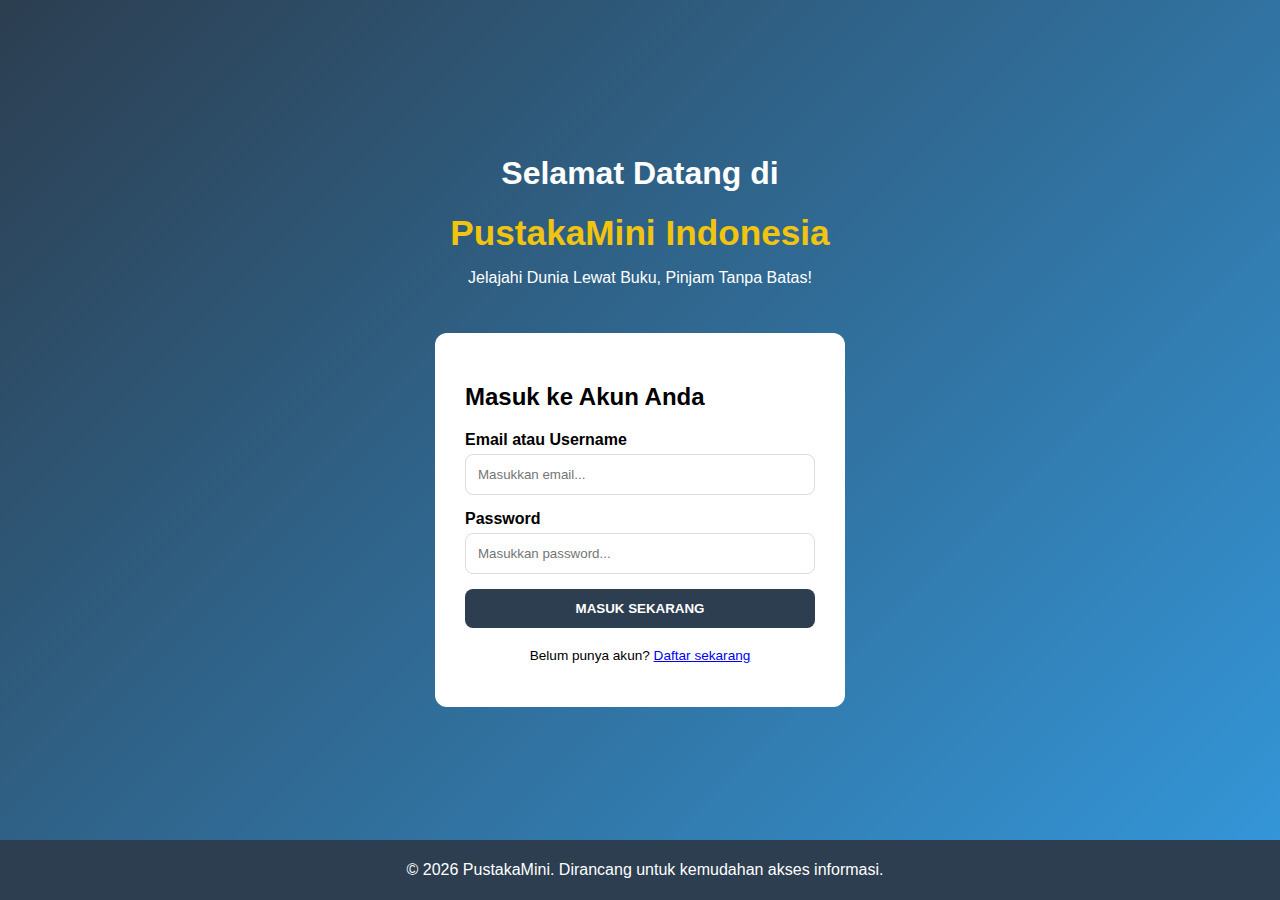
<file: Documents/tugas kuliah/semester 4/interaksi manusia dan komputer/perpustakaan mini/index.html>
<!doctype html>
<html lang="id">
  <head>
    <meta charset="UTF-8" />
    <meta name="viewport" content="width=device-width, initial-scale=1.0" />
    <title>PustakaMini | Jendela Dunia</title>

    <link rel="stylesheet" href="index.css" />

    <link
      href="https://cdn.jsdelivr.net/npm/bootstrap@5.3.3/dist/css/bootstrap.min.css"
      rel="stylesheet"
      integrity="sha384-QWTKZyjpPEjISv5WaRU9OFeRpok6YctnYmDr5pNlyT2bRjXh0JMhjY6hW+ALEwIH"
      crossorigin="anonymous"
    />
  </head>
  <body>
    <nav
      class="navbar navbar-expand-lg navbar-dark shadow-sm py-2"
      style="background-color: #2c3e50"
    >
      <div class="container">
        <a class="navbar-brand fw-bold fs-3" href="index.html">PustakaMini</a>
        <button
          class="navbar-toggler"
          type="button"
          data-bs-toggle="collapse"
          data-bs-target="#navbarNav"
        >
          <span class="navbar-toggler-icon"></span>
        </button>
        <div class="collapse navbar-collapse" id="navbarNav">
          <ul class="navbar-nav ms-auto align-items-center">
            <li
              class="nav-item me-3"
              id="userProfile"
              style="display: none !important"
            >
              <div class="user-badge">
                <img
                  src="https://cdn-icons-png.flaticon.com/512/3177/3177440.png"
                  alt="user-icon"
                />
                <span id="userNameDisplay"></span>
              </div>
            </li>

            <li class="nav-item">
              <a class="nav-link px-3 active" href="index.html">Beranda</a>
            </li>
            <li class="nav-item">
              <a class="nav-link px-3" href="koleksi.html">Koleksi</a>
            </li>
            <li class="nav-item">
              <a class="nav-link px-3" href="tata.html">Tata Tertib</a>
            </li>
            <li class="nav-item">
              <a class="nav-link px-3" href="kontak.html">Kontak</a>
            </li>

            <li class="nav-item" id="logoutItem" style="display: none">
              <button class="btn-logout-custom" onclick="logout()">
                Keluar
              </button>
            </li>
          </ul>
        </div>
      </div>
    </nav>

    <header class="hero">
      <div class="container text-center">
        <h1>Temukan Duniamu di Sini</h1>
        <p>Akses ribuan ilmu dalam genggaman tangan.</p>
      </div>
    </header>

    <section class="container my-5" id="koleksi">
      <h2 class="section-title text-center mb-4">Koleksi Unggulan</h2>
      <div class="grid-koleksi">
        <div class="card">
          <img
            src="https://images.unsplash.com/photo-1544716278-ca5e3f4abd8c?auto=format&fit=crop&w=400&q=80"
            alt="Buku"
          />
          <div class="card-info">
            <h3>Filosofi Teras</h3>
            <p>Henry Manampiring</p>
            <span class="status">Tersedia</span>
          </div>
        </div>
        <div class="card">
          <img
            src="https://images.unsplash.com/photo-1589998059171-988d887df646?auto=format&fit=crop&w=400&q=80"
            alt="Buku"
          />
          <div class="card-info">
            <h3>Seni Berpikir Kritik</h3>
            <p>Brian Tracy</p>
            <span class="status-badge borrowed">Sedang Dipinjam</span>
          </div>
        </div>
        <div class="card">
          <img
            src="https://images.unsplash.com/photo-1512820790803-83ca734da794?auto=format&fit=crop&w=400&q=80"
            alt="Buku"
          />
          <div class="card-info">
            <h3>Dunia Sophie</h3>
            <p>Jostein Gaarder</p>
            <span class="status">Tersedia</span>
          </div>
        </div>
        <div class="card">
          <img
            src="https://i.pinimg.com/736x/b9/70/f9/b970f956854a01648c0aca3cae176c84.jpg"
            alt="Buku"
          />
          <div class="card-info">
            <h3>Bumi</h3>
            <p>Tere Lie</p>
            <span class="status">Tersedia</span>
          </div>
        </div>
      </div>
    </section>

    <footer class="text-center background-color: #2c3e50">
      <p>&copy; 2025 PustakaMini. Dirancang untuk kemudahan akses informasi.</p>
    </footer>
   
    
    <script src="index.js"></script>
</body>

    <script src="https://cdn.jsdelivr.net/npm/bootstrap@5.3.3/dist/js/bootstrap.bundle.min.js"></script>
  </body>
</html>
</file>
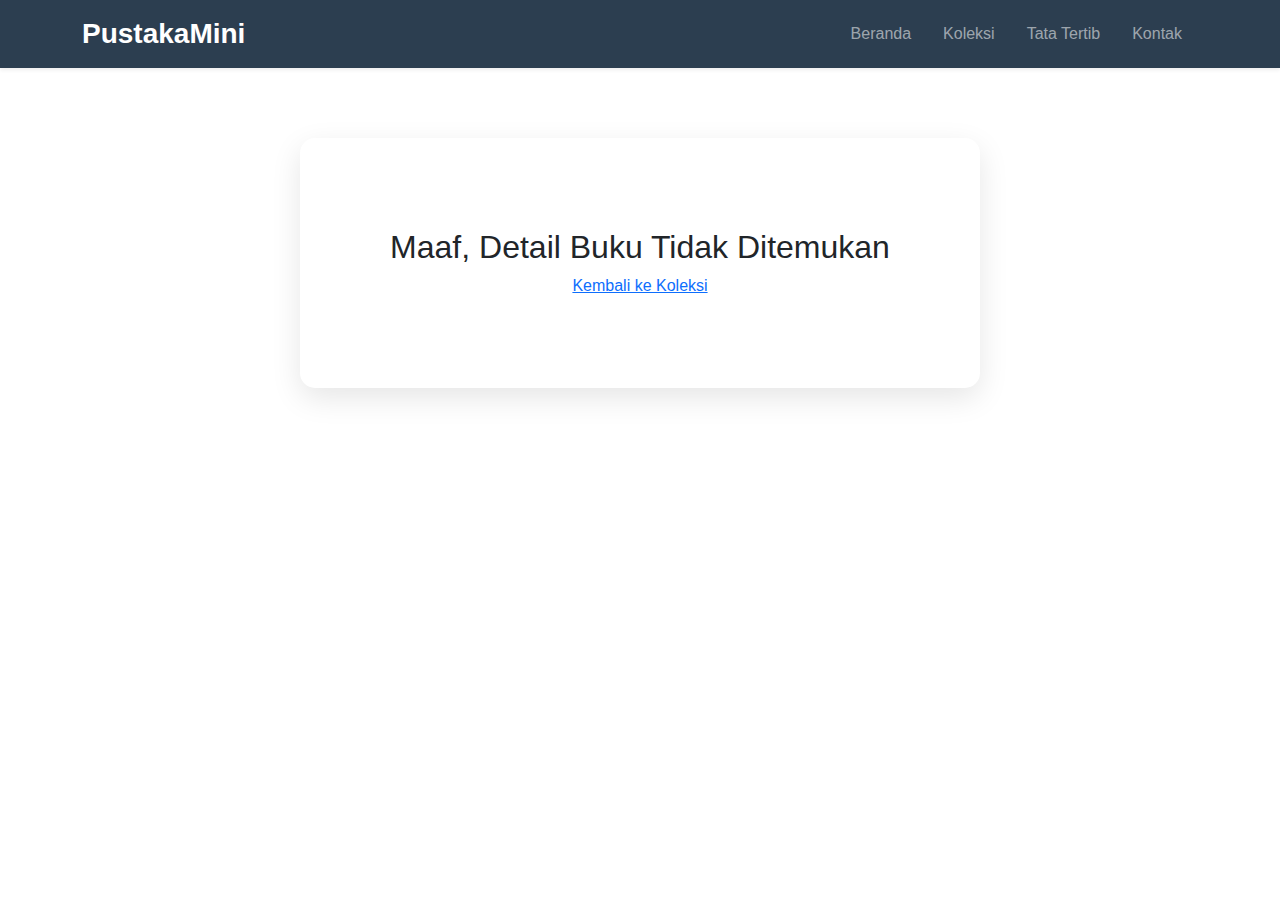
<file: detail.html>
<!DOCTYPE html>
<html lang="id">
  <head>
    <meta charset="UTF-8" />
    <meta name="viewport" content="width=device-width, initial-scale=1.0" />
    <title>Detail Buku - PustakaMini</title>
    <link rel="stylesheet" href="detail.css" />
    <link
      href="https://cdn.jsdelivr.net/npm/bootstrap@5.3.3/dist/css/bootstrap.min.css"
      rel="stylesheet"
      integrity="sha384-QWTKZyjpPEjISv5WaRU9OFeRpok6YctnYmDr5pNlyT2bRjXh0JMhjY6hW+ALEwIH"
      crossorigin="anonymous"
    />
  </head>
  <body>
   <nav class="navbar navbar-expand-lg navbar-dark shadow-sm py-2" style="background-color: #2c3e50">
      <div class="container">
        <a class="navbar-brand fw-bold fs-3" href="index.html">PustakaMini</a>
        <button class="navbar-toggler" type="button" data-bs-toggle="collapse" data-bs-target="#navbarNav">
          <span class="navbar-toggler-icon"></span>
        </button>
        <div class="collapse navbar-collapse" id="navbarNav">
          <ul class="navbar-nav ms-auto">
            <li class="nav-item"><a class="nav-link px-3" href="index.html">Beranda</a></li>
            <li class="nav-item"><a class="nav-link px-3" href="koleksi.html">Koleksi</a></li>
            <li class="nav-item"><a class="nav-link px-3" href="tata.html">Tata Tertib</a></li>
            <li class="nav-item"><a class="nav-link px-3" href="kontak.html">Kontak</a></li>
          </ul>
        </div>
      </div>
    </nav>
    <div class="container-detail">
      <div class="back-link"></div>

      <div class="book-detail-wrapper">
        <div class="book-image">
          <img
            id="gambar-buku"
            src="https://images.unsplash.com/photo-1544947950-fa07a98d237f?auto=format&fit=crop&w=400&q=80"
            alt="Cover Buku"
          />
        </div>

        <div class="book-info">
          <span id="kategori-buku" class="category-badge">Kategori</span>
          <h1 id="judul-buku">Atomic Habbits</h1>
          <p class="author-detail">
            Penulis: <span id="penulis-buku">Andre susanto</span>
          </p>
          <hr />
          <h3>Sinopsis</h3>
          <p id="sinopsis-buku">
            buku ini mejelaskan bagaimana cara membudayakan habbits yang baik
            yang bernuansa positif dan tidak berfikiran negatif
          </p>
        </div>
      </div>
    </div>
<script src="https://cdn.jsdelivr.net/npm/bootstrap@5.3.3/dist/js/bootstrap.bundle.min.js"></script>
    <script src="detail.js"></script>
  </body>
</html>
</file>
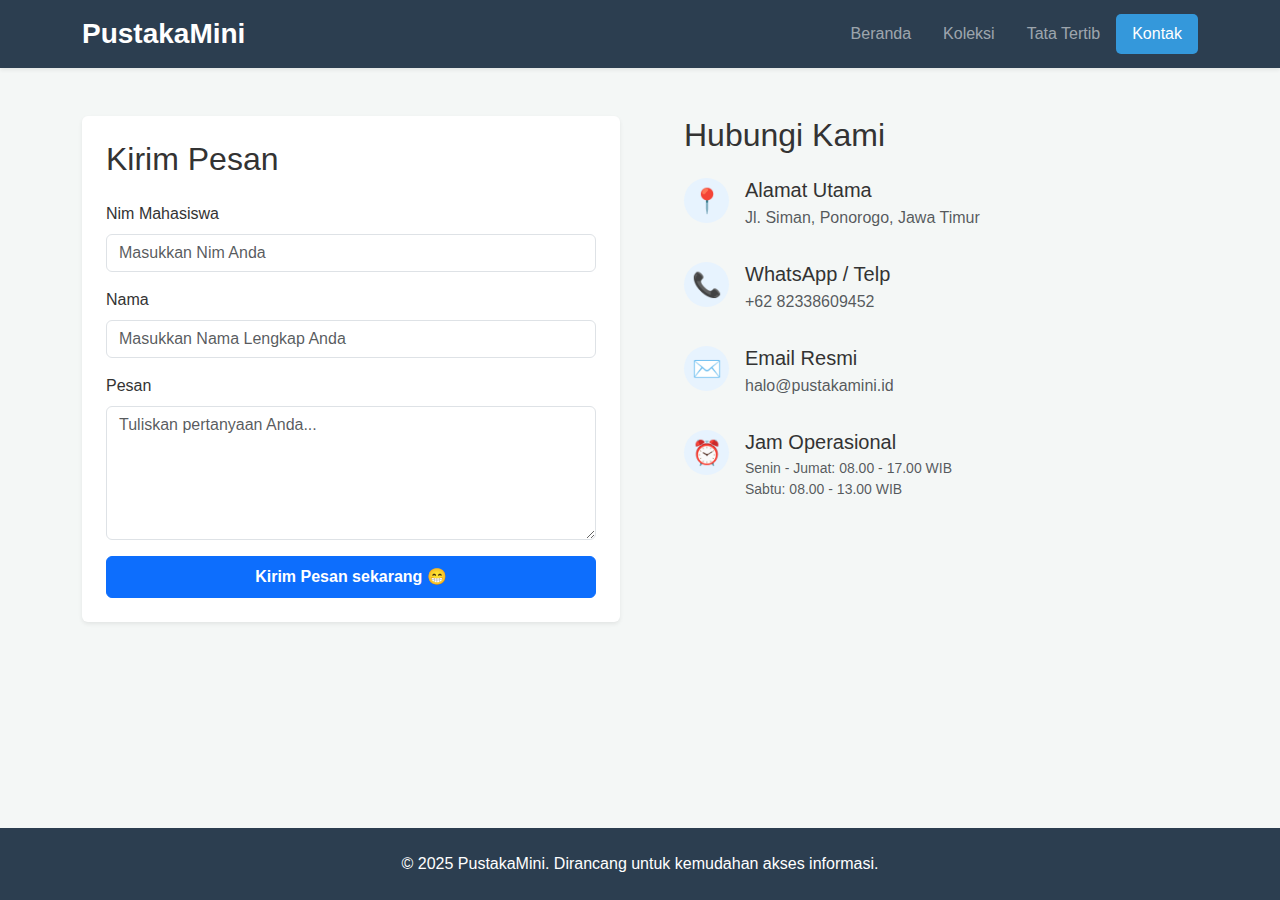
<file: kontak.html>
<!DOCTYPE html>
<html lang="id">
  <head>
    <meta charset="UTF-8" />
    <meta name="viewport" content="width=device-width, initial-scale=1.0" />
    <title>Kontak | PustakaMini</title>
    <script src="kontak.js"></script>

    <link
      href="https://cdn.jsdelivr.net/npm/bootstrap@5.3.3/dist/css/bootstrap.min.css"
      rel="stylesheet"
      integrity="sha384-QWTKZyjpPEjISv5WaRU9OFeRpok6YctnYmDr5pNlyT2bRjXh0JMhjY6hW+ALEwIH"
      crossorigin="anonymous"
    />
    <link rel="stylesheet" href="kontak.css" />
  </head>
  <body>
    <nav
      class="navbar navbar-expand-lg navbar-dark shadow-sm py-2"
      style="background-color: #2c3e50"
    >
      <div class="container">
        <a class="navbar-brand fw-bold fs-3" href="index.html">PustakaMini</a>
        <button
          class="navbar-toggler"
          type="button"
          data-bs-toggle="collapse"
          data-bs-target="#navbarNav"
        >
          <span class="navbar-toggler-icon"></span>
        </button>
        <div class="collapse navbar-collapse" id="navbarNav">
          <ul class="navbar-nav ms-auto">
            <li class="nav-item">
              <a class="nav-link px-3" href="index.html">Beranda</a>
            </li>
            <li class="nav-item">
              <a class="nav-link px-3" href="koleksi.html">Koleksi</a>
            </li>
            <li class="nav-item">
              <a class="nav-link px-3" href="tata.html">Tata Tertib</a>
            </li>
            <li class="nav-item">
              <a class="nav-link px-3 active" href="kontak.html">Kontak</a>
            </li>
          </ul>
        </div>
      </div>
    </nav>

    <div class="main-content py-5">
      <div class="container">
        <div class="grid-kontak-custom">
          <section class="contact-form shadow-sm p-4 bg-white rounded">
            <h2 class="mb-4">Kirim Pesan</h2>
            <form id="contactForm">
              <div class="mb-3">
                <label class="form-label">Nim Mahasiswa</label>
                <input
                  type="number"
                  id="wa_nim"
                  class="form-control"
                  placeholder="Masukkan Nim Anda"
                  required
                />
              </div>
              <div class="mb-3">
                <label class="form-label">Nama</label>
                <input
                  type="text"
                  id="wa_nama"
                  class="form-control"
                  placeholder="Masukkan Nama Lengkap Anda"
                  required
                />
              </div>
              <div class="mb-3">
                <label class="form-label">Pesan</label>
                <textarea
                  id="wa_message"
                  class="form-control"
                  rows="5"
                  placeholder="Tuliskan pertanyaan Anda..."
                  required
                ></textarea>
              </div>
              <button
                type="button"
                onclick="sendToWhatsApp()"
                class="btn btn-primary w-100 py-2 fw-bold"
              >
                Kirim Pesan sekarang 😁
              </button>
            </form>
          </section>

          <section class="contact-info ps-lg-4">
            <h2 class="mb-4">Hubungi Kami</h2>
            <div class="info-item d-flex mb-3">
              <div class="icon me-3 fs-4">📍</div>
              <div class="info-text">
                <h4 class="fs-5 mb-1">Alamat Utama</h4>
                <p class="text-muted">Jl. Siman, Ponorogo, Jawa Timur</p>
              </div>
            </div>
            <div class="info-item d-flex mb-3">
              <div class="icon me-3 fs-4">📞</div>
              <div class="info-text">
                <h4 class="fs-5 mb-1">WhatsApp / Telp</h4>
                <p class="text-muted">+62 82338609452</p>
              </div>
            </div>
            <div class="info-item d-flex mb-3">
              <div class="icon me-3 fs-4">✉️</div>
              <div class="info-text">
                <h4 class="fs-5 mb-1">Email Resmi</h4>
                <p class="text-muted">halo@pustakamini.id</p>
              </div>
            </div>
            <div class="info-item d-flex mb-3">
              <div class="icon me-3 fs-4">⏰</div>
              <div class="info-text">
                <h4 class="fs-5 mb-1">Jam Operasional</h4>
                <p class="text-muted small">
                  Senin - Jumat: 08.00 - 17.00 WIB<br />Sabtu: 08.00 - 13.00 WIB
                </p>
              </div>
            </div>
          </section>
        </div>
      </div>
    </div>

    <footer
      class="text-center py-4 text-white"
      style="background-color: #2c3e50"
    >
      <p class="mb-0">
        &copy; 2025 PustakaMini. Dirancang untuk kemudahan akses informasi.
      </p>
    </footer>

    <script src="https://cdn.jsdelivr.net/npm/bootstrap@5.3.3/dist/js/bootstrap.bundle.min.js"></script>
  </body>
</html>
</file>
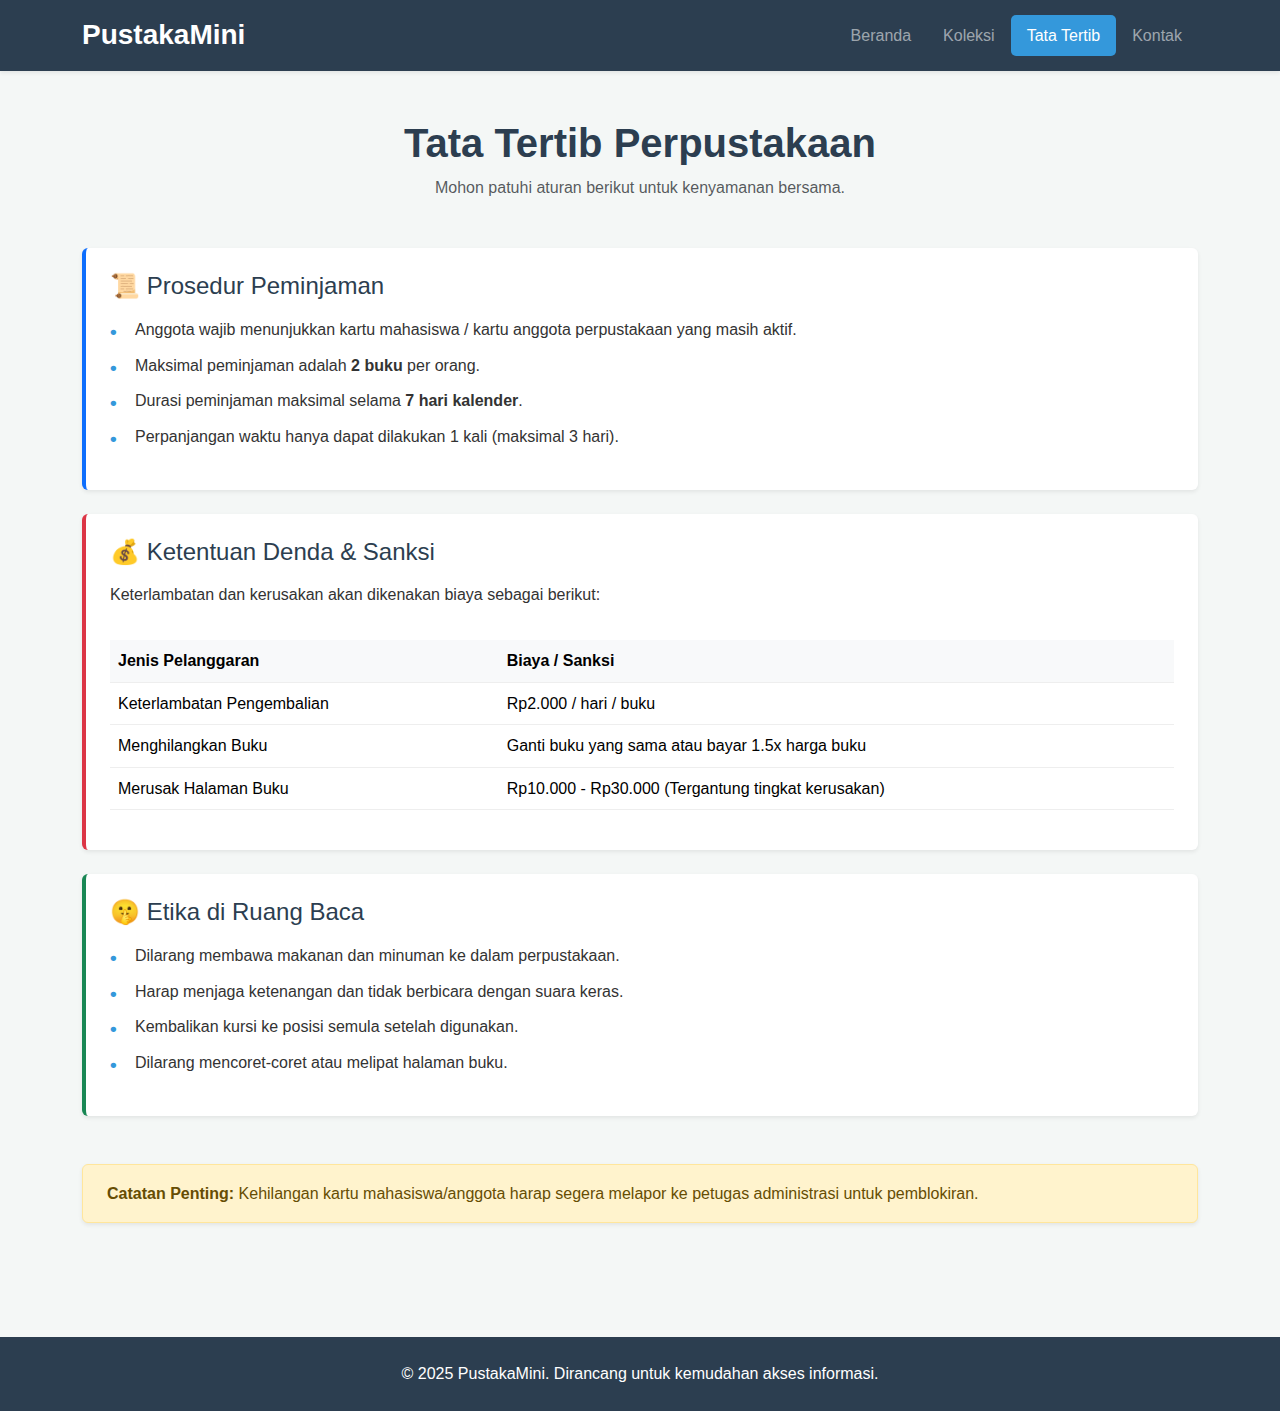
<file: tata.html>
<!DOCTYPE html>
<html lang="id">
<head>
    <meta charset="UTF-8" />
    <meta name="viewport" content="width=device-width, initial-scale=1.0" />
    <title>Tata Tertib | PustakaMini</title>
    
    <link href="https://cdn.jsdelivr.net/npm/bootstrap@5.3.3/dist/css/bootstrap.min.css" rel="stylesheet" integrity="sha384-QWTKZyjpPEjISv5WaRU9OFeRpok6YctnYmDr5pNlyT2bRjXh0JMhjY6hW+ALEwIH" crossorigin="anonymous" />
    
    <link rel="stylesheet" href="tata.css" />
</head>
<body>
    <nav class="navbar navbar-expand-lg navbar-dark shadow-sm py-2" style="background-color: #2c3e50">
        <div class="container">
            <a class="navbar-brand fw-bold fs-3" href="index.html">PustakaMini</a>

            <button class="navbar-toggler" type="button" data-bs-toggle="collapse" data-bs-target="#navbarNav">
                <span class="navbar-toggler-icon"></span>
            </button>

            <div class="collapse navbar-collapse" id="navbarNav">
                <ul class="navbar-nav ms-auto">
                    <li class="nav-item"><a class="nav-link px-3" href="index.html">Beranda</a></li>
                    <li class="nav-item"><a class="nav-link px-3" href="koleksi.html">Koleksi</a></li>
                    <li class="nav-item"><a class="nav-link px-3 active" href="tata.html">Tata Tertib</a></li>
                    <li class="nav-item"><a class="nav-link px-3" href="kontak.html">Kontak</a></li>
                </ul>
            </div>
        </div>
    </nav>

    <div class="container py-5">
        <header class="page-header text-center mb-5">
            <h1 class="fw-bold">Tata Tertib Perpustakaan</h1>
            <p class="text-muted">Mohon patuhi aturan berikut untuk kenyamanan bersama.</p>
        </header>

        <section class="rule-card shadow-sm p-4 mb-4 bg-white rounded border-start border-primary border-4">
            <h2 class="h4 mb-3">📜 Prosedur Peminjaman</h2>
            <ul class="rule-list">
                <li>Anggota wajib menunjukkan kartu mahasiswa / kartu anggota perpustakaan yang masih aktif.</li>
                <li>Maksimal peminjaman adalah <strong>2 buku</strong> per orang.</li>
                <li>Durasi peminjaman maksimal selama <strong>7 hari kalender</strong>.</li>
                <li>Perpanjangan waktu hanya dapat dilakukan 1 kali (maksimal 3 hari).</li>
            </ul>
        </section>

        <section class="rule-card shadow-sm p-4 mb-4 bg-white rounded border-start border-danger border-4">
            <h2 class="h4 mb-3">💰 Ketentuan Denda & Sanksi</h2>
            <p>Keterlambatan dan kerusakan akan dikenakan biaya sebagai berikut:</p>
            <div class="table-responsive"> <table class="table table-hover mt-3">
                    <thead class="table-light">
                        <tr>
                            <th>Jenis Pelanggaran</th>
                            <th>Biaya / Sanksi</th>
                        </tr>
                    </thead>
                    <tbody>
                        <tr>
                            <td>Keterlambatan Pengembalian</td>
                            <td>Rp2.000 / hari / buku</td>
                        </tr>
                        <tr>
                            <td>Menghilangkan Buku</td>
                            <td>Ganti buku yang sama atau bayar 1.5x harga buku</td>
                        </tr>
                        <tr>
                            <td>Merusak Halaman Buku</td>
                            <td>Rp10.000 - Rp30.000 (Tergantung tingkat kerusakan)</td>
                        </tr>
                    </tbody>
                </table>
            </div>
        </section>

        <section class="rule-card shadow-sm p-4 mb-4 bg-white rounded border-start border-success border-4">
            <h2 class="h4 mb-3">🤫 Etika di Ruang Baca</h2>
            <ul class="rule-list">
                <li>Dilarang membawa makanan dan minuman ke dalam perpustakaan.</li>
                <li>Harap menjaga ketenangan dan tidak berbicara dengan suara keras.</li>
                <li>Kembalikan kursi ke posisi semula setelah digunakan.</li>
                <li>Dilarang mencoret-coret atau melipat halaman buku.</li>
            </ul>
        </section>

        <div class="alert alert-warning shadow-sm mt-5" role="alert">
            <i class="bi bi-exclamation-triangle-fill me-2"></i>
            <strong>Catatan Penting:</strong> Kehilangan kartu mahasiswa/anggota harap segera melapor ke petugas administrasi untuk pemblokiran.
        </div>
    </div>

    <footer class="text-center py-4 background-color: #2c3e50">
        <p class="mb-0">&copy; 2025 PustakaMini. Dirancang untuk kemudahan akses informasi.</p>
    </footer>

    <script src="https://cdn.jsdelivr.net/npm/bootstrap@5.3.3/dist/js/bootstrap.bundle.min.js"></script>
</body>

</html>
</file>
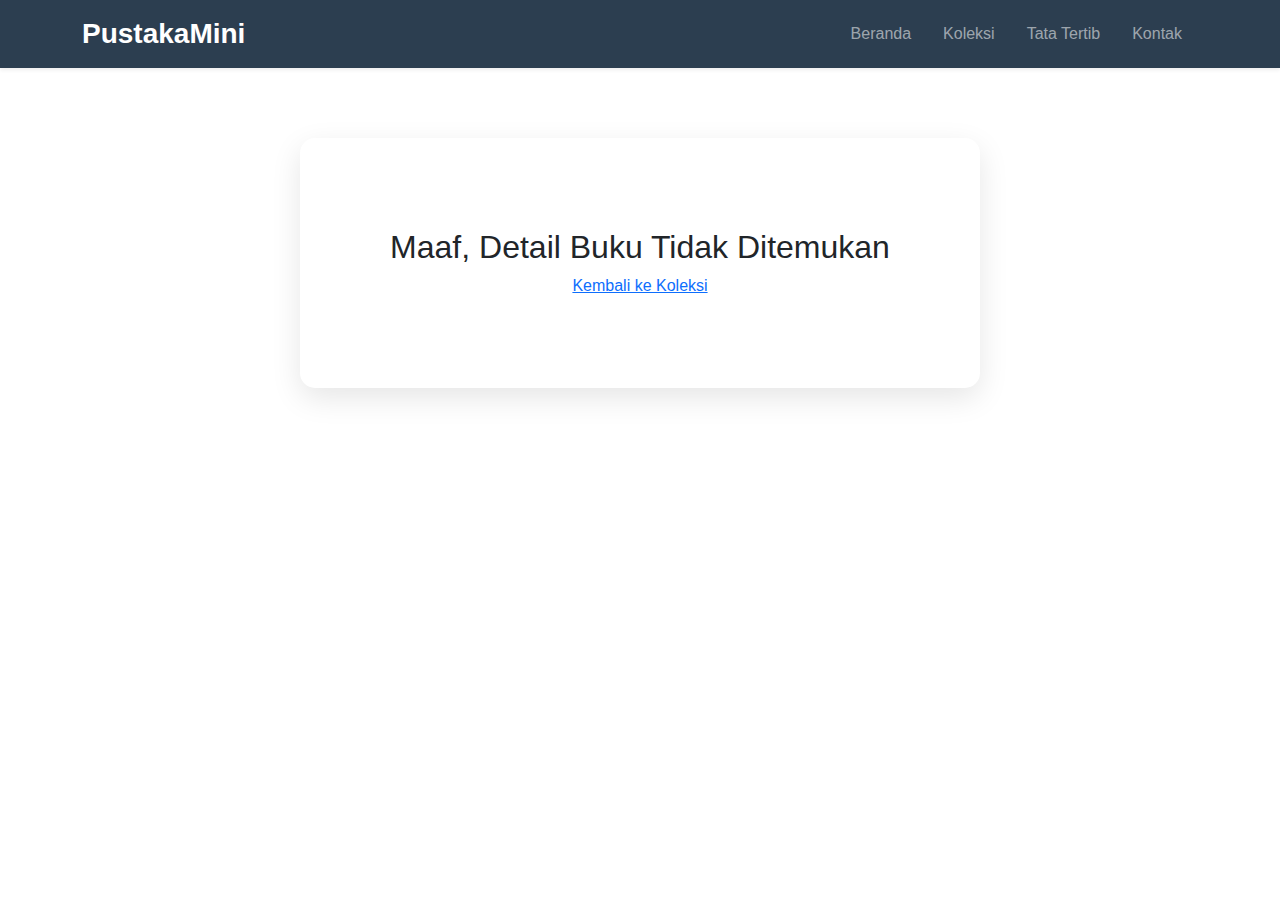
<file: Documents/tugas kuliah/semester 4/interaksi manusia dan komputer/perpustakaan mini/detail.html>
<!DOCTYPE html>
<html lang="id">
  <head>
    <meta charset="UTF-8" />
    <meta name="viewport" content="width=device-width, initial-scale=1.0" />
    <title>Detail Buku - PustakaMini</title>
    <link rel="stylesheet" href="detail.css" />
    <link
      href="https://cdn.jsdelivr.net/npm/bootstrap@5.3.3/dist/css/bootstrap.min.css"
      rel="stylesheet"
      integrity="sha384-QWTKZyjpPEjISv5WaRU9OFeRpok6YctnYmDr5pNlyT2bRjXh0JMhjY6hW+ALEwIH"
      crossorigin="anonymous"
    />
  </head>
  <body>
   <nav class="navbar navbar-expand-lg navbar-dark shadow-sm py-2" style="background-color: #2c3e50">
      <div class="container">
        <a class="navbar-brand fw-bold fs-3" href="index.html">PustakaMini</a>
        <button class="navbar-toggler" type="button" data-bs-toggle="collapse" data-bs-target="#navbarNav">
          <span class="navbar-toggler-icon"></span>
        </button>
        <div class="collapse navbar-collapse" id="navbarNav">
          <ul class="navbar-nav ms-auto">
            <li class="nav-item"><a class="nav-link px-3" href="index.html">Beranda</a></li>
            <li class="nav-item"><a class="nav-link px-3" href="koleksi.html">Koleksi</a></li>
            <li class="nav-item"><a class="nav-link px-3" href="tata.html">Tata Tertib</a></li>
            <li class="nav-item"><a class="nav-link px-3" href="kontak.html">Kontak</a></li>
          </ul>
        </div>
      </div>
    </nav>
    <div class="container-detail">
      <div class="back-link"></div>

      <div class="book-detail-wrapper">
        <div class="book-image">
          <img
            id="gambar-buku"
            src="https://images.unsplash.com/photo-1544947950-fa07a98d237f?auto=format&fit=crop&w=400&q=80"
            alt="Cover Buku"
          />
        </div>

        <div class="book-info">
          <span id="kategori-buku" class="category-badge">Kategori</span>
          <h1 id="judul-buku">Atomic Habbits</h1>
          <p class="author-detail">
            Penulis: <span id="penulis-buku">Andre susanto</span>
          </p>
          <hr />
          <h3>Sinopsis</h3>
          <p id="sinopsis-buku">
            buku ini mejelaskan bagaimana cara membudayakan habbits yang baik
            yang bernuansa positif dan tidak berfikiran negatif
          </p>
        </div>
      </div>
    </div>
<script src="https://cdn.jsdelivr.net/npm/bootstrap@5.3.3/dist/js/bootstrap.bundle.min.js"></script>
    <script src="detail.js"></script>
  </body>
</html>
</file>
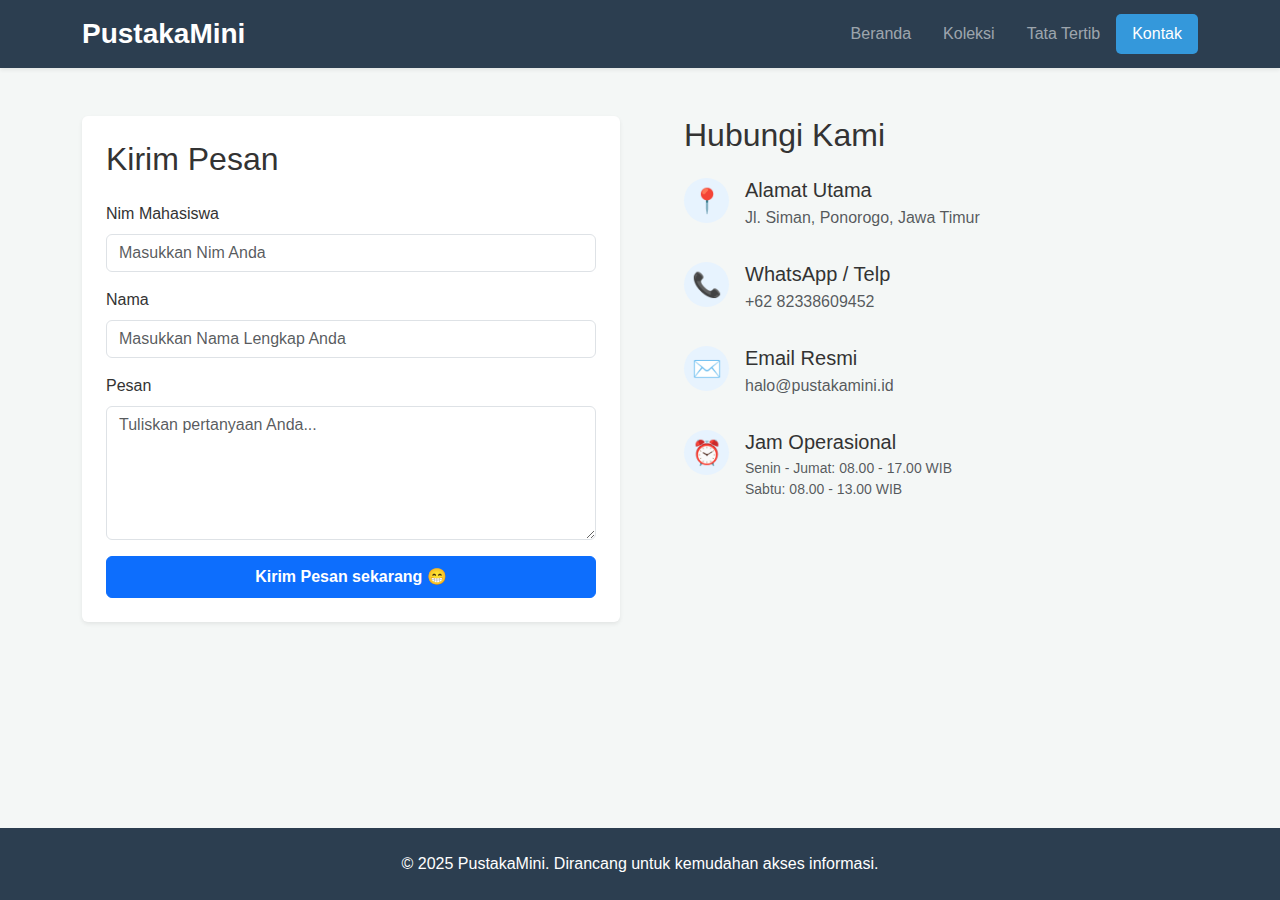
<file: Documents/tugas kuliah/semester 4/interaksi manusia dan komputer/perpustakaan mini/kontak.html>
<!DOCTYPE html>
<html lang="id">
  <head>
    <meta charset="UTF-8" />
    <meta name="viewport" content="width=device-width, initial-scale=1.0" />
    <title>Kontak | PustakaMini</title>
    <script src="kontak.js"></script>

    <link href="https://cdn.jsdelivr.net/npm/bootstrap@5.3.3/dist/css/bootstrap.min.css" rel="stylesheet" integrity="sha384-QWTKZyjpPEjISv5WaRU9OFeRpok6YctnYmDr5pNlyT2bRjXh0JMhjY6hW+ALEwIH" crossorigin="anonymous" />
    <link rel="stylesheet" href="kontak.css" />
  </head>
  <body>
    <nav class="navbar navbar-expand-lg navbar-dark shadow-sm py-2" style="background-color: #2c3e50">
      <div class="container">
        <a class="navbar-brand fw-bold fs-3" href="index.html">PustakaMini</a>
        <button class="navbar-toggler" type="button" data-bs-toggle="collapse" data-bs-target="#navbarNav">
          <span class="navbar-toggler-icon"></span>
        </button>
        <div class="collapse navbar-collapse" id="navbarNav">
          <ul class="navbar-nav ms-auto">
            <li class="nav-item"><a class="nav-link px-3" href="index.html">Beranda</a></li>
            <li class="nav-item"><a class="nav-link px-3" href="koleksi.html">Koleksi</a></li>
            <li class="nav-item"><a class="nav-link px-3" href="tata.html">Tata Tertib</a></li>
            <li class="nav-item"><a class="nav-link px-3 active" href="kontak.html">Kontak</a></li>
          </ul>
        </div>
      </div>
    </nav>

    <div class="main-content py-5">
      <div class="container">
        <div class="grid-kontak-custom">
          <section class="contact-form shadow-sm p-4 bg-white rounded">
            <h2 class="mb-4">Kirim Pesan</h2>
            <form id="contactForm">
  <div class="mb-3">
    <label class="form-label">Nim Mahasiswa</label>
    <input type="number" id="wa_nim" class="form-control" placeholder="Masukkan Nim Anda" required />
  </div>
  <div class="mb-3">
    <label class="form-label">Nama</label>
    <input type="text" id="wa_nama" class="form-control" placeholder="Masukkan Nama Lengkap Anda" required />
  </div>
  <div class="mb-3">
    <label class="form-label">Pesan</label>
    <textarea id="wa_message" class="form-control" rows="5" placeholder="Tuliskan pertanyaan Anda..." required></textarea>
  </div>
  <button type="button" onclick="sendToWhatsApp()" class="btn btn-primary w-100 py-2 fw-bold">
    Kirim Pesan sekarang 😁
  </button>
</form>
          </section>

          <section class="contact-info ps-lg-4">
            <h2 class="mb-4">Hubungi Kami</h2>
            <div class="info-item d-flex mb-3">
              <div class="icon me-3 fs-4">📍</div>
              <div class="info-text">
                <h4 class="fs-5 mb-1">Alamat Utama</h4>
                <p class="text-muted">Jl. Siman, Ponorogo, Jawa Timur</p>
              </div>
            </div>
            <div class="info-item d-flex mb-3">
              <div class="icon me-3 fs-4">📞</div>
              <div class="info-text">
                <h4 class="fs-5 mb-1">WhatsApp / Telp</h4>
                <p class="text-muted">+62 82338609452</p>
              </div>
            </div>
            <div class="info-item d-flex mb-3">
              <div class="icon me-3 fs-4">✉️</div>
              <div class="info-text">
                <h4 class="fs-5 mb-1">Email Resmi</h4>
                <p class="text-muted">halo@pustakamini.id</p>
              </div>
            </div>
            <div class="info-item d-flex mb-3">
              <div class="icon me-3 fs-4">⏰</div>
              <div class="info-text">
                <h4 class="fs-5 mb-1">Jam Operasional</h4>
                <p class="text-muted small">Senin - Jumat: 08.00 - 17.00 WIB<br />Sabtu: 08.00 - 13.00 WIB</p>
              </div>
            </div>
          </section>
        </div>
      </div>
    </div>

    <footer class="text-center py-4 text-white" style="background-color: #2c3e50">
      <p class="mb-0">&copy; 2025 PustakaMini. Dirancang untuk kemudahan akses informasi.</p>
    </footer>

    <script src="https://cdn.jsdelivr.net/npm/bootstrap@5.3.3/dist/js/bootstrap.bundle.min.js"></script>

  </body>
</html>
</file>
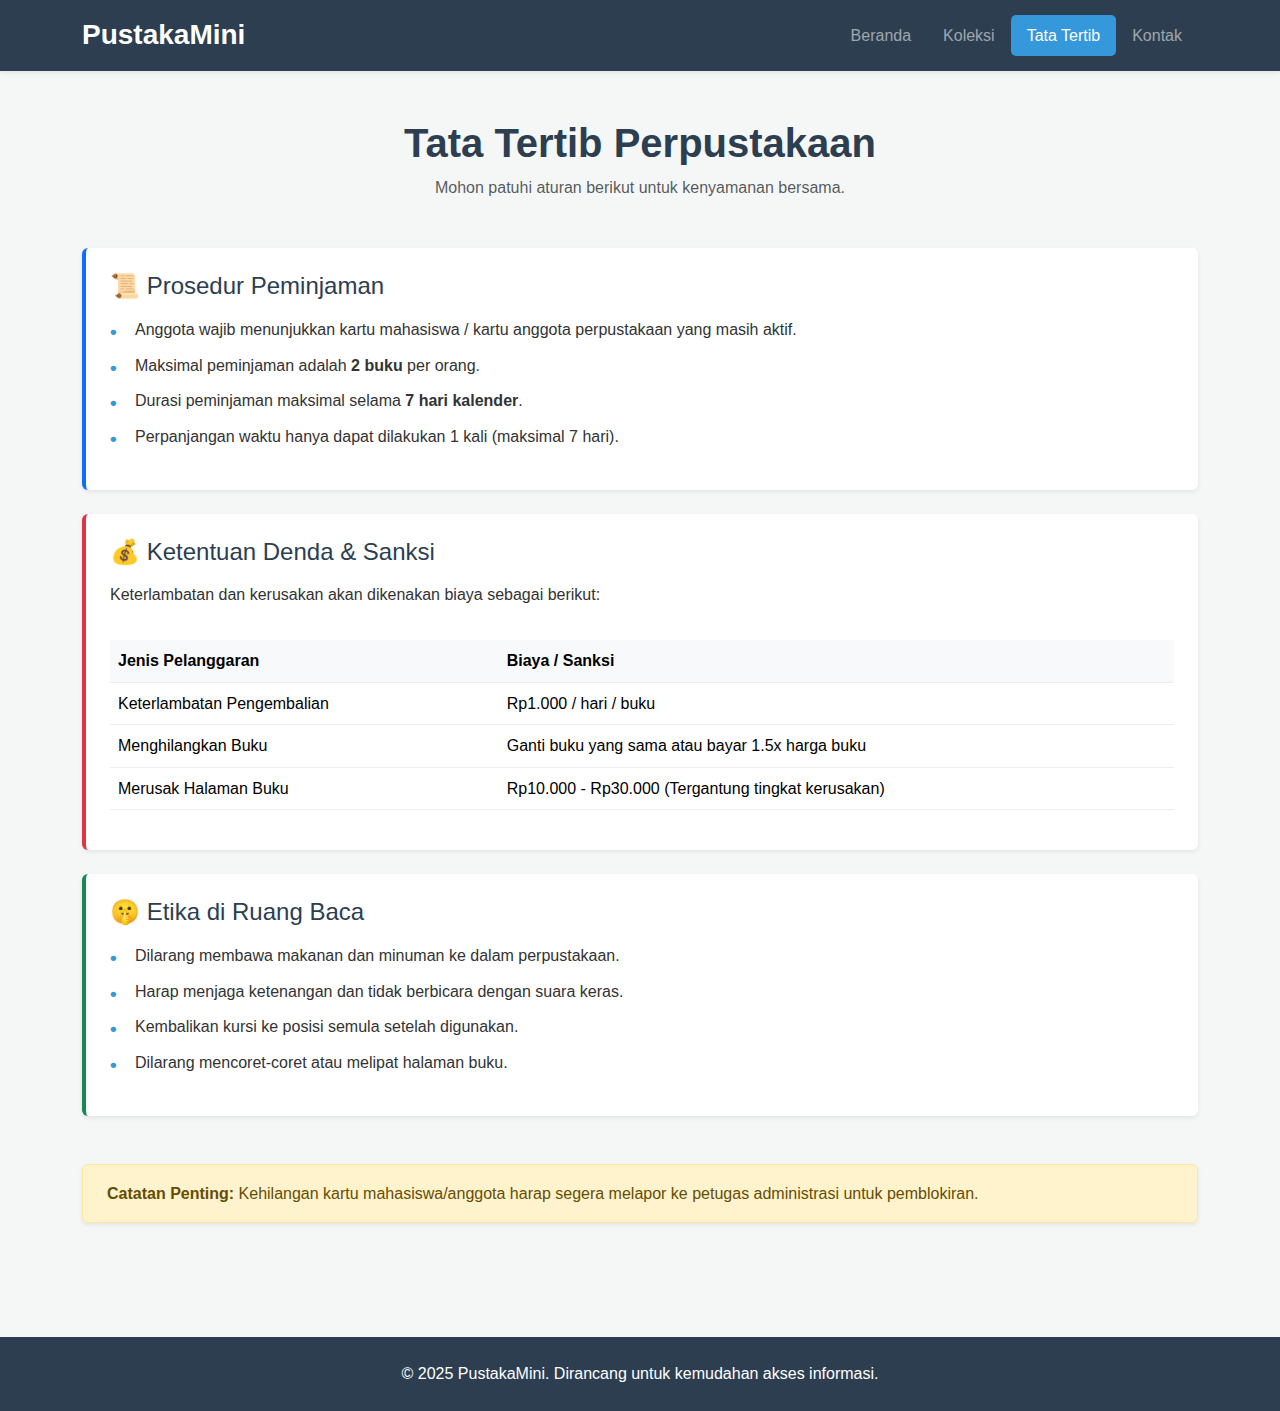
<file: Documents/tugas kuliah/semester 4/interaksi manusia dan komputer/perpustakaan mini/tata.html>
<!DOCTYPE html>
<html lang="id">
<head>
    <meta charset="UTF-8" />
    <meta name="viewport" content="width=device-width, initial-scale=1.0" />
    <title>Tata Tertib | PustakaMini</title>
    
    <link href="https://cdn.jsdelivr.net/npm/bootstrap@5.3.3/dist/css/bootstrap.min.css" rel="stylesheet" integrity="sha384-QWTKZyjpPEjISv5WaRU9OFeRpok6YctnYmDr5pNlyT2bRjXh0JMhjY6hW+ALEwIH" crossorigin="anonymous" />
    
    <link rel="stylesheet" href="tata.css" />
</head>
<body>
    <nav class="navbar navbar-expand-lg navbar-dark shadow-sm py-2" style="background-color: #2c3e50">
        <div class="container">
            <a class="navbar-brand fw-bold fs-3" href="index.html">PustakaMini</a>

            <button class="navbar-toggler" type="button" data-bs-toggle="collapse" data-bs-target="#navbarNav">
                <span class="navbar-toggler-icon"></span>
            </button>

            <div class="collapse navbar-collapse" id="navbarNav">
                <ul class="navbar-nav ms-auto">
                    <li class="nav-item"><a class="nav-link px-3" href="index.html">Beranda</a></li>
                    <li class="nav-item"><a class="nav-link px-3" href="koleksi.html">Koleksi</a></li>
                    <li class="nav-item"><a class="nav-link px-3 active" href="tata.html">Tata Tertib</a></li>
                    <li class="nav-item"><a class="nav-link px-3" href="kontak.html">Kontak</a></li>
                </ul>
            </div>
        </div>
    </nav>

    <div class="container py-5">
        <header class="page-header text-center mb-5">
            <h1 class="fw-bold">Tata Tertib Perpustakaan</h1>
            <p class="text-muted">Mohon patuhi aturan berikut untuk kenyamanan bersama.</p>
        </header>

        <section class="rule-card shadow-sm p-4 mb-4 bg-white rounded border-start border-primary border-4">
            <h2 class="h4 mb-3">📜 Prosedur Peminjaman</h2>
            <ul class="rule-list">
                <li>Anggota wajib menunjukkan kartu mahasiswa / kartu anggota perpustakaan yang masih aktif.</li>
                <li>Maksimal peminjaman adalah <strong>2 buku</strong> per orang.</li>
                <li>Durasi peminjaman maksimal selama <strong>7 hari kalender</strong>.</li>
                <li>Perpanjangan waktu hanya dapat dilakukan 1 kali (maksimal 7 hari).</li>
            </ul>
        </section>

        <section class="rule-card shadow-sm p-4 mb-4 bg-white rounded border-start border-danger border-4">
            <h2 class="h4 mb-3">💰 Ketentuan Denda & Sanksi</h2>
            <p>Keterlambatan dan kerusakan akan dikenakan biaya sebagai berikut:</p>
            <div class="table-responsive"> <table class="table table-hover mt-3">
                    <thead class="table-light">
                        <tr>
                            <th>Jenis Pelanggaran</th>
                            <th>Biaya / Sanksi</th>
                        </tr>
                    </thead>
                    <tbody>
                        <tr>
                            <td>Keterlambatan Pengembalian</td>
                            <td>Rp1.000 / hari / buku</td>
                        </tr>
                        <tr>
                            <td>Menghilangkan Buku</td>
                            <td>Ganti buku yang sama atau bayar 1.5x harga buku</td>
                        </tr>
                        <tr>
                            <td>Merusak Halaman Buku</td>
                            <td>Rp10.000 - Rp30.000 (Tergantung tingkat kerusakan)</td>
                        </tr>
                    </tbody>
                </table>
            </div>
        </section>

        <section class="rule-card shadow-sm p-4 mb-4 bg-white rounded border-start border-success border-4">
            <h2 class="h4 mb-3">🤫 Etika di Ruang Baca</h2>
            <ul class="rule-list">
                <li>Dilarang membawa makanan dan minuman ke dalam perpustakaan.</li>
                <li>Harap menjaga ketenangan dan tidak berbicara dengan suara keras.</li>
                <li>Kembalikan kursi ke posisi semula setelah digunakan.</li>
                <li>Dilarang mencoret-coret atau melipat halaman buku.</li>
            </ul>
        </section>

        <div class="alert alert-warning shadow-sm mt-5" role="alert">
            <i class="bi bi-exclamation-triangle-fill me-2"></i>
            <strong>Catatan Penting:</strong> Kehilangan kartu mahasiswa/anggota harap segera melapor ke petugas administrasi untuk pemblokiran.
        </div>
    </div>

    <footer class="text-center py-4 background-color: #2c3e50">
        <p class="mb-0">&copy; 2025 PustakaMini. Dirancang untuk kemudahan akses informasi.</p>
    </footer>

    <script src="https://cdn.jsdelivr.net/npm/bootstrap@5.3.3/dist/js/bootstrap.bundle.min.js"></script>
</body>
</html>
</file>
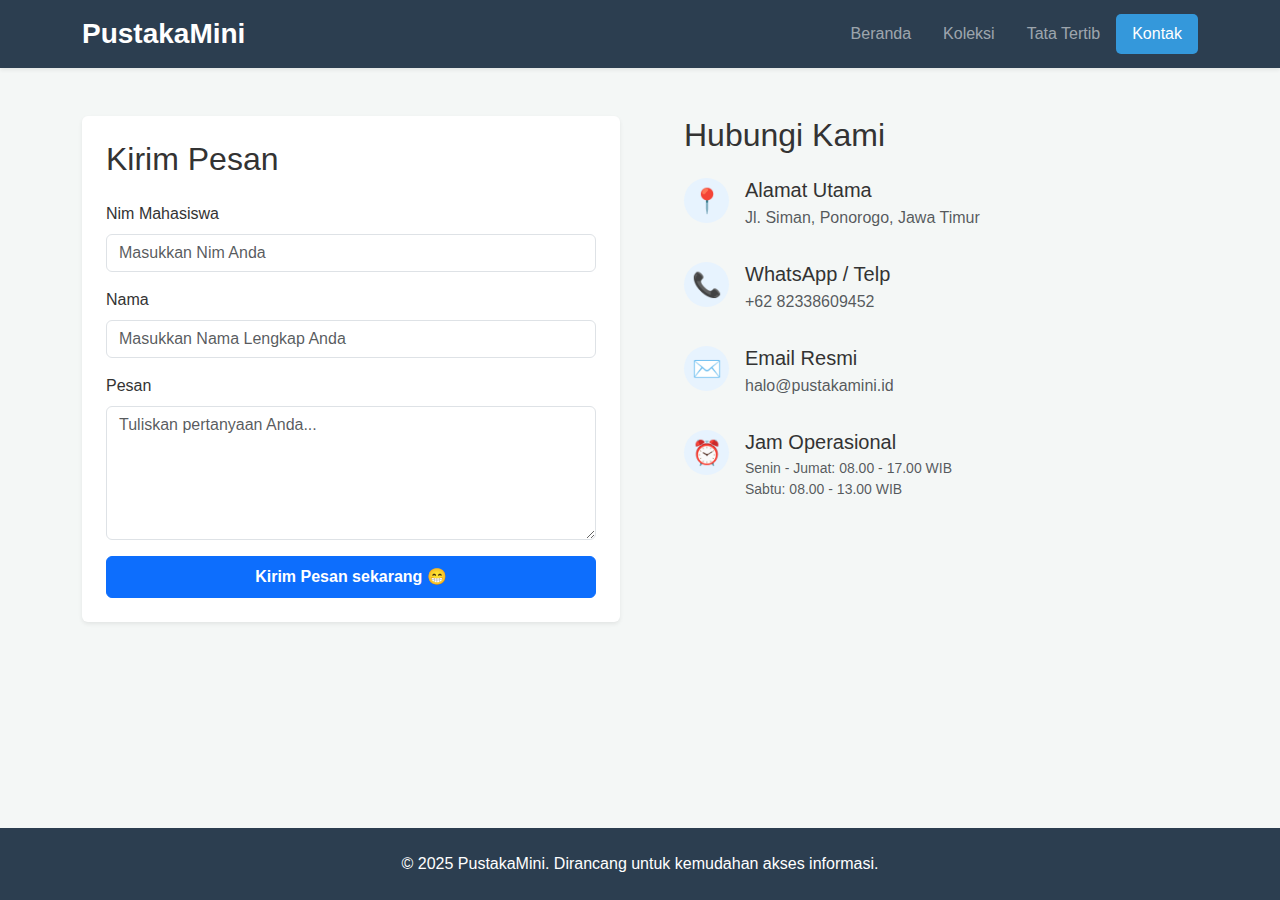
<file: Documents/tugas kuliah/semester 4/interaksi manusia dan komputer/server/kontak.html>
<!DOCTYPE html>
<html lang="id">
  <head>
    <meta charset="UTF-8" />
    <meta name="viewport" content="width=device-width, initial-scale=1.0" />
    <title>Kontak | PustakaMini</title>
    <script src="kontak.js"></script>

    <link
      href="https://cdn.jsdelivr.net/npm/bootstrap@5.3.3/dist/css/bootstrap.min.css"
      rel="stylesheet"
      integrity="sha384-QWTKZyjpPEjISv5WaRU9OFeRpok6YctnYmDr5pNlyT2bRjXh0JMhjY6hW+ALEwIH"
      crossorigin="anonymous"
    />
    <link rel="stylesheet" href="kontak.css" />
  </head>
  <body>
    <nav
      class="navbar navbar-expand-lg navbar-dark shadow-sm py-2"
      style="background-color: #2c3e50"
    >
      <div class="container">
        <a class="navbar-brand fw-bold fs-3" href="index.html">PustakaMini</a>
        <button
          class="navbar-toggler"
          type="button"
          data-bs-toggle="collapse"
          data-bs-target="#navbarNav"
        >
          <span class="navbar-toggler-icon"></span>
        </button>
        <div class="collapse navbar-collapse" id="navbarNav">
          <ul class="navbar-nav ms-auto">
            <li class="nav-item">
              <a class="nav-link px-3" href="index.html">Beranda</a>
            </li>
            <li class="nav-item">
              <a class="nav-link px-3" href="koleksi.html">Koleksi</a>
            </li>
            <li class="nav-item">
              <a class="nav-link px-3" href="tata.html">Tata Tertib</a>
            </li>
            <li class="nav-item">
              <a class="nav-link px-3 active" href="kontak.html">Kontak</a>
            </li>
          </ul>
        </div>
      </div>
    </nav>

    <div class="main-content py-5">
      <div class="container">
        <div class="grid-kontak-custom">
          <section class="contact-form shadow-sm p-4 bg-white rounded">
            <h2 class="mb-4">Kirim Pesan</h2>
            <form id="contactForm">
              <div class="mb-3">
                <label class="form-label">Nim Mahasiswa</label>
                <input
                  type="number"
                  id="wa_nim"
                  class="form-control"
                  placeholder="Masukkan Nim Anda"
                  required
                />
              </div>
              <div class="mb-3">
                <label class="form-label">Nama</label>
                <input
                  type="text"
                  id="wa_nama"
                  class="form-control"
                  placeholder="Masukkan Nama Lengkap Anda"
                  required
                />
              </div>
              <div class="mb-3">
                <label class="form-label">Pesan</label>
                <textarea
                  id="wa_message"
                  class="form-control"
                  rows="5"
                  placeholder="Tuliskan pertanyaan Anda..."
                  required
                ></textarea>
              </div>
              <button
                type="button"
                onclick="sendToWhatsApp()"
                class="btn btn-primary w-100 py-2 fw-bold"
              >
                Kirim Pesan sekarang 😁
              </button>
            </form>
          </section>

          <section class="contact-info ps-lg-4">
            <h2 class="mb-4">Hubungi Kami</h2>
            <div class="info-item d-flex mb-3">
              <div class="icon me-3 fs-4">📍</div>
              <div class="info-text">
                <h4 class="fs-5 mb-1">Alamat Utama</h4>
                <p class="text-muted">Jl. Siman, Ponorogo, Jawa Timur</p>
              </div>
            </div>
            <div class="info-item d-flex mb-3">
              <div class="icon me-3 fs-4">📞</div>
              <div class="info-text">
                <h4 class="fs-5 mb-1">WhatsApp / Telp</h4>
                <p class="text-muted">+62 82338609452</p>
              </div>
            </div>
            <div class="info-item d-flex mb-3">
              <div class="icon me-3 fs-4">✉️</div>
              <div class="info-text">
                <h4 class="fs-5 mb-1">Email Resmi</h4>
                <p class="text-muted">halo@pustakamini.id</p>
              </div>
            </div>
            <div class="info-item d-flex mb-3">
              <div class="icon me-3 fs-4">⏰</div>
              <div class="info-text">
                <h4 class="fs-5 mb-1">Jam Operasional</h4>
                <p class="text-muted small">
                  Senin - Jumat: 08.00 - 17.00 WIB<br />Sabtu: 08.00 - 13.00 WIB
                </p>
              </div>
            </div>
          </section>
        </div>
      </div>
    </div>

    <footer
      class="text-center py-4 text-white"
      style="background-color: #2c3e50"
    >
      <p class="mb-0">
        &copy; 2025 PustakaMini. Dirancang untuk kemudahan akses informasi.
      </p>
    </footer>

    <script src="https://cdn.jsdelivr.net/npm/bootstrap@5.3.3/dist/js/bootstrap.bundle.min.js"></script>
  </body>
</html>
</file>
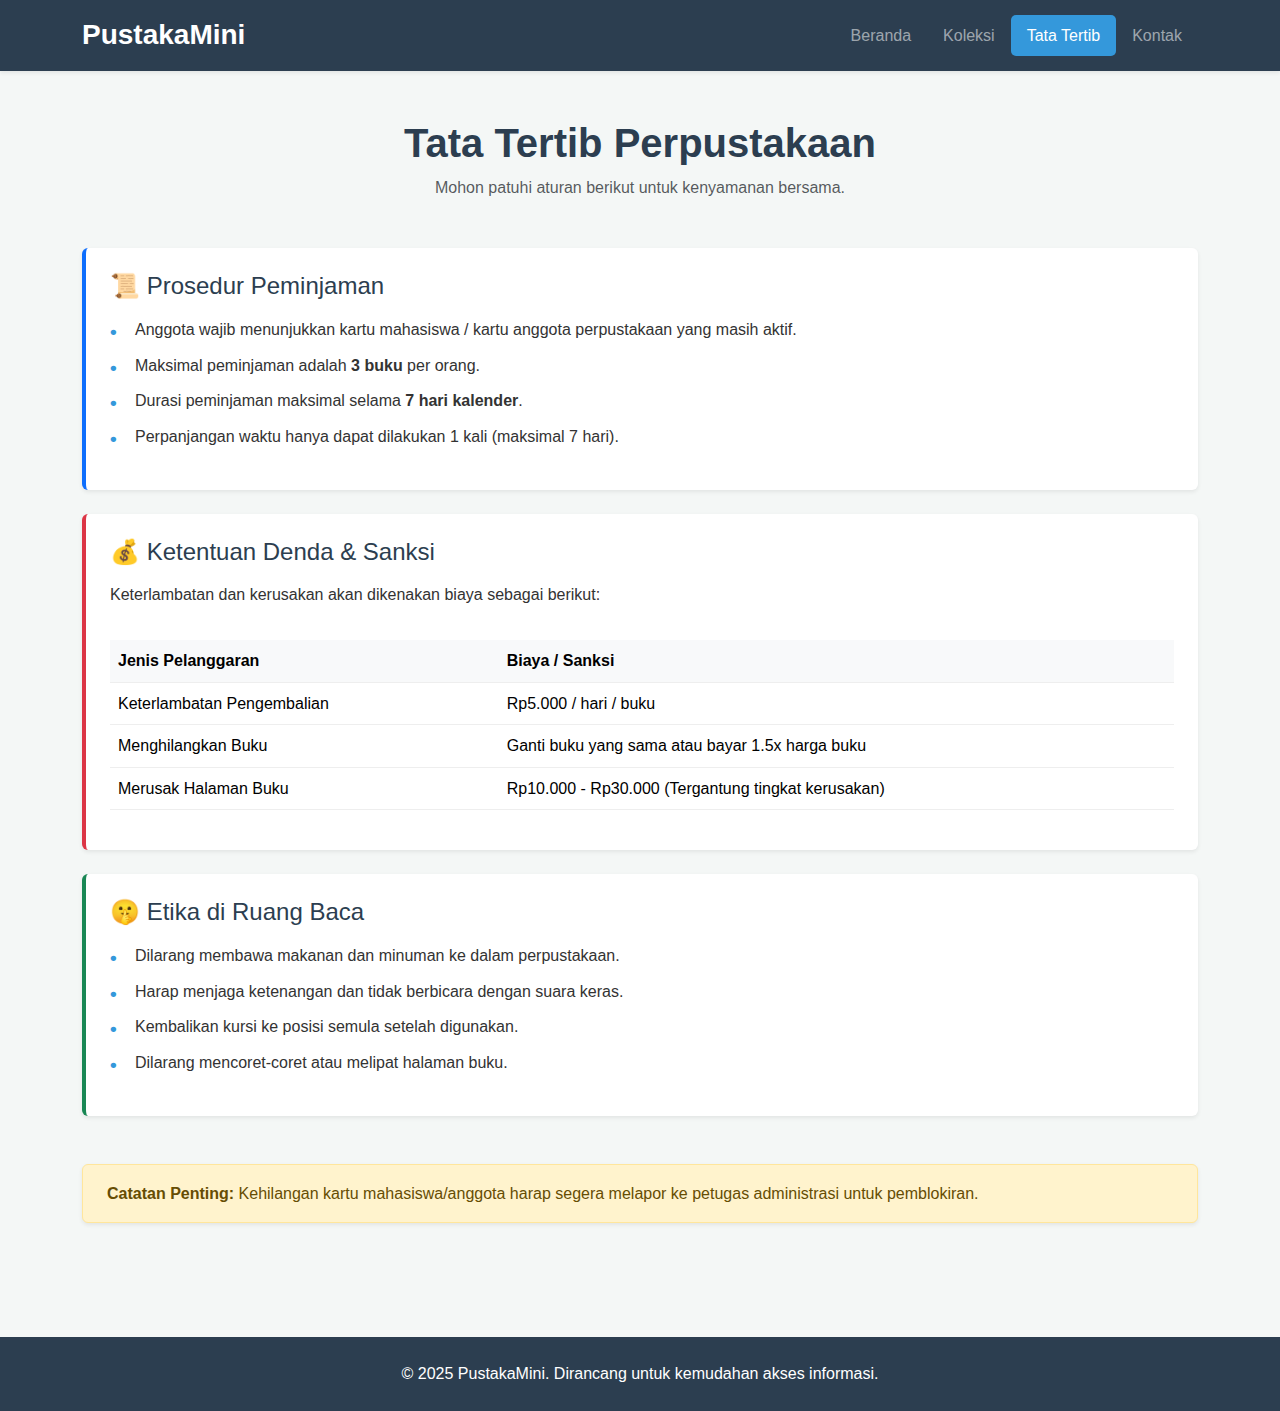
<file: Documents/tugas kuliah/semester 4/interaksi manusia dan komputer/server/tata.html>
<!DOCTYPE html>
<html lang="id">
<head>
    <meta charset="UTF-8" />
    <meta name="viewport" content="width=device-width, initial-scale=1.0" />
    <title>Tata Tertib | PustakaMini</title>
    
    <link href="https://cdn.jsdelivr.net/npm/bootstrap@5.3.3/dist/css/bootstrap.min.css" rel="stylesheet" integrity="sha384-QWTKZyjpPEjISv5WaRU9OFeRpok6YctnYmDr5pNlyT2bRjXh0JMhjY6hW+ALEwIH" crossorigin="anonymous" />
    
    <link rel="stylesheet" href="tata.css" />
</head>
<body>
    <nav class="navbar navbar-expand-lg navbar-dark shadow-sm py-2" style="background-color: #2c3e50">
        <div class="container">
            <a class="navbar-brand fw-bold fs-3" href="index.html">PustakaMini</a>

            <button class="navbar-toggler" type="button" data-bs-toggle="collapse" data-bs-target="#navbarNav">
                <span class="navbar-toggler-icon"></span>
            </button>

            <div class="collapse navbar-collapse" id="navbarNav">
                <ul class="navbar-nav ms-auto">
                    <li class="nav-item"><a class="nav-link px-3" href="index.html">Beranda</a></li>
                    <li class="nav-item"><a class="nav-link px-3" href="koleksi.html">Koleksi</a></li>
                    <li class="nav-item"><a class="nav-link px-3 active" href="tata.html">Tata Tertib</a></li>
                    <li class="nav-item"><a class="nav-link px-3" href="kontak.html">Kontak</a></li>
                </ul>
            </div>
        </div>
    </nav>

    <div class="container py-5">
        <header class="page-header text-center mb-5">
            <h1 class="fw-bold">Tata Tertib Perpustakaan</h1>
            <p class="text-muted">Mohon patuhi aturan berikut untuk kenyamanan bersama.</p>
        </header>

        <section class="rule-card shadow-sm p-4 mb-4 bg-white rounded border-start border-primary border-4">
            <h2 class="h4 mb-3">📜 Prosedur Peminjaman</h2>
            <ul class="rule-list">
                <li>Anggota wajib menunjukkan kartu mahasiswa / kartu anggota perpustakaan yang masih aktif.</li>
                <li>Maksimal peminjaman adalah <strong>3 buku</strong> per orang.</li>
                <li>Durasi peminjaman maksimal selama <strong>7 hari kalender</strong>.</li>
                <li>Perpanjangan waktu hanya dapat dilakukan 1 kali (maksimal 7 hari).</li>
            </ul>
        </section>

        <section class="rule-card shadow-sm p-4 mb-4 bg-white rounded border-start border-danger border-4">
            <h2 class="h4 mb-3">💰 Ketentuan Denda & Sanksi</h2>
            <p>Keterlambatan dan kerusakan akan dikenakan biaya sebagai berikut:</p>
            <div class="table-responsive"> <table class="table table-hover mt-3">
                    <thead class="table-light">
                        <tr>
                            <th>Jenis Pelanggaran</th>
                            <th>Biaya / Sanksi</th>
                        </tr>
                    </thead>
                    <tbody>
                        <tr>
                            <td>Keterlambatan Pengembalian</td>
                            <td>Rp5.000 / hari / buku</td>
                        </tr>
                        <tr>
                            <td>Menghilangkan Buku</td>
                            <td>Ganti buku yang sama atau bayar 1.5x harga buku</td>
                        </tr>
                        <tr>
                            <td>Merusak Halaman Buku</td>
                            <td>Rp10.000 - Rp30.000 (Tergantung tingkat kerusakan)</td>
                        </tr>
                    </tbody>
                </table>
            </div>
        </section>

        <section class="rule-card shadow-sm p-4 mb-4 bg-white rounded border-start border-success border-4">
            <h2 class="h4 mb-3">🤫 Etika di Ruang Baca</h2>
            <ul class="rule-list">
                <li>Dilarang membawa makanan dan minuman ke dalam perpustakaan.</li>
                <li>Harap menjaga ketenangan dan tidak berbicara dengan suara keras.</li>
                <li>Kembalikan kursi ke posisi semula setelah digunakan.</li>
                <li>Dilarang mencoret-coret atau melipat halaman buku.</li>
            </ul>
        </section>

        <div class="alert alert-warning shadow-sm mt-5" role="alert">
            <i class="bi bi-exclamation-triangle-fill me-2"></i>
            <strong>Catatan Penting:</strong> Kehilangan kartu mahasiswa/anggota harap segera melapor ke petugas administrasi untuk pemblokiran.
        </div>
    </div>

    <footer class="text-center py-4 background-color: #2c3e50">
        <p class="mb-0">&copy; 2025 PustakaMini. Dirancang untuk kemudahan akses informasi.</p>
    </footer>

    <script src="https://cdn.jsdelivr.net/npm/bootstrap@5.3.3/dist/js/bootstrap.bundle.min.js"></script>
</body>

</html>
</file>
<file: Documents/tugas kuliah/semester 4/interaksi manusia dan komputer/server/tata.css>
* {
  margin: 0;
  padding: 0;
  box-sizing: border-box;
  font-family: "Segoe UI", Tahoma, Geneva, Verdana, sans-serif;
}

body {
  background-color: #f4f7f6;
  color: #333;
  line-height: 1.6;
}


.nav-link:hover, 
.nav-link.active {
  background: #3498db;
  color: white !important;
  border-radius: 5px;
}

/* 3. Header Halaman */
.page-header {
  text-align: center;
  margin-bottom: 40px;
}

.page-header h1 {
  color: #2c3e50;
  font-weight: bold;
}

/* 4. Rule Card (Kartu Aturan) */
.rule-card {
  background: white;
  padding: 25px;
  border-radius: 10px;
  box-shadow: 0 4px 15px rgba(0, 0, 0, 0.05);
  margin-bottom: 25px;
}

.rule-card h2 {
  font-size: 1.5rem;
  color: #2c3e50;
  margin-bottom: 15px;
  display: flex;
  align-items: center;
}

.rule-list {
  list-style: none; /* Hilangkan bullet point standar */
  padding-left: 0;
}

.rule-list li {
  margin-bottom: 10px;
  padding-left: 25px;
  position: relative;
}

/*  tanda check atau poin kustom */
.rule-list li::before {
  content: "•";
  color: #3498db;
  font-weight: bold;
  position: absolute;
  left: 0;
  font-size: 1.2rem;
}

/* 5. Styling Tabel Tata Tertib */
table {
  width: 100%;
  border-collapse: collapse;
  margin-top: 15px;
  background-color: white;
}

th, td {
  padding: 12px 15px;
  text-align: left;
  border-bottom: 1px solid #eee;
}

th {
  background-color: #f8f9fa;
  color: #2c3e50;
  font-weight: 600;
}

/* 6. Kotak Peringatan (Warning Box) */
.warning-box {
  background-color: #fff3cd;
  color: #856404;
  padding: 20px;
  border-radius: 8px;
  border-left: 5px solid #ffc107;
  margin-top: 30px;
}

/* 7. Footer */
footer {
  background: #2c3e50;
  color: white;
  text-align: center;
  padding: 25px;
  margin-top: 50px;
}

/* 8. Responsif: Agar tabel tidak meluber di HP */
@media (max-width: 768px) {
  .rule-card {
    padding: 15px;
  }
  
  th, td {
    padding: 10px;
    font-size: 0.9rem;
  }

}
</file>
<file: Documents/tugas kuliah/semester 4/interaksi manusia dan komputer/perpustakaan mini/index.css>
/* CSS Dasar & Reset */
* {
  margin: 0;
  padding: 0;
  box-sizing: border-box;
  font-family: "Segoe UI", Tahoma, Geneva, Verdana, sans-serif;
}
body {
  background-color: #f4f7f6;
  color: #333;
  line-height: 1.6;
}

/* Navigasi */
/* Gaya Badge User ala Dashboard */
.user-badge {
    background-color: rgba(255, 255, 255, 0.2);
    padding: 5px 15px;
    border-radius: 20px;
    display: flex;
    align-items: center;
    border: 1px solid rgba(255, 255, 255, 0.4);
}

.user-badge img {
    width: 20px;
    height: 20px;
    margin-right: 10px;
    filter: invert(1); /* Biar icon jadi putih */
}

#userNameDisplay {
    color: white;
    font-weight: bold;
    font-size: 0.85rem;
}

.btn-logout-custom {
    background: transparent;
    border: 1px solid #ff4757;
    color: #ff4757;
    padding: 5px 15px;
    border-radius: 5px;
    transition: 0.3s;
}

.btn-logout-custom:hover {
    background: #ff4757;
    color: white;
}

/* Gaya Tombol Logout */
.btn-logout-custom {
    background: transparent;
    border: 1px solid #e74c3c;
    color: #e74c3c;
    padding: 5px 15px;
    border-radius: 5px;
    font-size: 0.85rem;
    transition: 0.3s;
}

.btn-logout-custom:hover {
    background: #e74c3c;
    color: white;
}
/* Styling dasar Navbar */

.nav-link:hover,
.nav-link.active {
  background: #3498db;
  color: white !important;
  border-radius: 5px;
}

/* Sembunyikan Checkbox dan Ikon Menu secara default */
#click {
  display: none;
}

.menu-btn {
  display: none; /* Sembunyi di desktop */
  color: white;
  font-size: 24px;
  cursor: pointer;
}

/* RESPONSIVE: Untuk layar HP/Tablet (Max-width 768px) */
@media (max-width: 768px) {
  .menu-btn {
    display: block; /* Munculkan tombol hamburger */
  }

  /* Logika muncul saat diklik */
  #click:checked ~ ul {
    left: 0;
  }
}
.status-badge.borrowed {
  background-color: #f8d7da; /* Warna merah muda */
  color: #721c24; /* Warna teks merah gelap */
  padding: 5px 10px;
  font-size: 0.75rem;
  border-radius: 20px; /* Membuat bentuk melengkung/pill */
  font-weight: bold;
}

/* Hero Section */
.hero {
  background: linear-gradient(rgba(0, 0, 0, 0.6), rgba(0, 0, 0, 0.6)),
    url("https://images.unsplash.com/photo-1507842217343-583bb7270b66?auto=format&fit=crop&w=1000&q=80");
  height: 400px;
  background-size: cover;
  background-position: center;
  display: flex;
  align-items: center;
  justify-content: center;
  text-align: center;
  color: white;
}
.hero h1 {
  font-size: 3rem;
  margin-bottom: 10px;
}

/* Koleksi Unggulan */

.section-title {
  text-align: center;
  margin-bottom: 30px;
  font-size: 2rem;
  color: #2c3e50;
}
.grid-koleksi {
  display: grid;
  grid-template-columns: repeat(auto-fit, minmax(200px, 1fr));
  gap: 20px;
}

.card {
  background: white;
  border-radius: 8px;
  overflow: hidden;
  box-shadow: 0 4px 15px rgba(0, 0, 0, 0.1);
  transition: transform 0.3s;
  cursor: pointer;
}
.card:hover {
  transform: translateY(-10px);
}
.card img {
  width: 100%;
  height: 250px;
  object-fit: cover;
}
.card-info {
  padding: 15px;
}
.card-info h3 {
  font-size: 1.1rem;
  margin-bottom: 5px;
}
.card-info p {
  font-size: 0.9rem;
  color: #7f8c8d;
}
.status {
  display: inline-block;
  margin-top: 10px;
  padding: 2px 10px;
  border-radius: 20px;
  font-size: 0.8rem;
  background: #e7f3fe;
  color: #3498db;
}

/* Footer */
footer {
  background: #2c3e50;
  color: white;
  text-align: center;
  padding: 20px;
  margin-top: 40px;
}
</file>
<file: detail.css>
/* 1. Dasar & Reset */
* {
  margin: 0;
  padding: 0;
  box-sizing: border-box;
  font-family: "Segoe UI", sans-serif;
}

body {
  background-color: #f4f7f6;
  color: #333;
  display: flex;
  flex-direction: column;
  min-height: 100vh;
}

/* 2. Navbar: HAPUS SEMUA LOGIKA MANUAL (left: -100%, dll) */
/* Cukup styling warna hover saja agar sinkron dengan halaman lain */
.nav-link:hover,
.nav-link.active {
  background: #3498db;
  color: white !important;
  border-radius: 5px;
}

/* Pastikan ms-auto di HTML agar menu di pinggir kanan */

/* 3. Container Utama */
.container-detail {
  max-width: 1000px;
  margin: 50px auto;
  padding: 20px;
  flex: 1;
}

/* 4. Kotak Detail Putih */
.book-detail-wrapper {
  display: flex;
  background: #ffffff;
  padding: 40px;
  border-radius: 15px;
  box-shadow: 0 10px 30px rgba(0, 0, 0, 0.1);
  gap: 40px;
  align-items: flex-start;
}

/* Bagian Gambar (Kiri) */
.book-image {
  flex: 1;
}

.book-image img {
  width: 100%;
  max-width: 320px;
  border-radius: 10px;
  box-shadow: 0 8px 25px rgba(0, 0, 0, 0.15);
}

/* Bagian Info (Kanan) */
.book-info {
  flex: 1.5;
}

.book-info h1 {
  font-size: 32px;
  color: #2c3e50;
  margin-bottom: 10px;
}

/* 5. Responsif: Khusus Konten Detail */
@media (max-width: 768px) {
  .book-detail-wrapper {
    flex-direction: column;
    align-items: center;
    text-align: center;
  }
}

/* 6. Footer */
footer {
  background: #2c3e50;
  color: white;
  text-align: center;
  padding: 20px;
  margin-top: auto;
}
</file>
<file: kontak.css>
/* 1. Reset & Dasar */
* {
  margin: 0;
  padding: 0;
  box-sizing: border-box;
  font-family: "Segoe UI", sans-serif;
}

body {
  background-color: #f4f7f6;
  color: #333;
  display: flex;
  flex-direction: column;
  min-height: 100vh;
}

/* 2. Navbar: HAPUS SEMUA LOGIKA LAMA (left: -100%, position fixed, dll) */
/* Cukup gunakan CSS untuk styling warna saja */
.nav-link:hover,
.nav-link.active {
  background: #3498db;
  color: white !important;
  border-radius: 5px;
}

/* 3. Layout Utama */
.main-content {
  flex: 1;
  padding: 40px 0; /* Memberi jarak agar konten tidak nempel navbar */
}

/* 4. Grid Kontak (Responsif) */
.grid-kontak-custom {
  display: grid;
  grid-template-columns: 1fr 1fr; /* Default 2 kolom untuk desktop */
  gap: 40px;
}

/* Responsif: Layar Tablet ke bawah (Max 992px) */
@media (max-width: 992px) {
  .grid-kontak-custom {
    grid-template-columns: 1fr; /* Jadi 1 kolom di HP agar tidak melar */
    gap: 30px;
  }
  
  .contact-info {
    padding-left: 0 !important;
  }
}

/* 5. Form & Info Styling */
.contact-form {
  background: white;
  padding: 30px;
  border-radius: 12px;
  box-shadow: 0 4px 15px rgba(0, 0, 0, 0.05);
}

.info-item {
  display: flex;
  align-items: flex-start;
  margin-bottom: 25px;
}

.icon {
  background: #e7f3fe;
  color: #3498db;
  width: 45px;
  height: 45px;
  border-radius: 50%;
  display: flex;
  align-items: center;
  justify-content: center;
  margin-right: 15px;
  flex-shrink: 0;
  font-size: 1.2rem;
}

/* 6. Footer */
footer {
  background: #2c3e50;
  color: white;
  text-align: center;
  padding: 25px 0;
  width: 100%;
  margin-top: auto;
}
</file>
<file: tata.css>
/* 1. Reset & Dasar */
* {
  margin: 0;
  padding: 0;
  box-sizing: border-box;
  font-family: "Segoe UI", Tahoma, Geneva, Verdana, sans-serif;
}

body {
  background-color: #f4f7f6;
  color: #333;
  line-height: 1.6;
}

/* 2. Navigasi: HAPUS SEMUA LOGIKA LAMA (left: -100%, #click, dll) */
.nav-link:hover, 
.nav-link.active {
  background: #3498db;
  color: white !important;
  border-radius: 5px;
}

/* 3. Header Halaman */
.page-header {
  text-align: center;
  margin-bottom: 40px;
}

.page-header h1 {
  color: #2c3e50;
  font-weight: bold;
}

/* 4. Rule Card (Kartu Aturan) */
.rule-card {
  background: white;
  padding: 25px;
  border-radius: 10px;
  box-shadow: 0 4px 15px rgba(0, 0, 0, 0.05);
  margin-bottom: 25px;
}

.rule-card h2 {
  font-size: 1.5rem;
  color: #2c3e50;
  margin-bottom: 15px;
  display: flex;
  align-items: center;
}

.rule-list {
  list-style: none; /* Hilangkan bullet point standar */
  padding-left: 0;
}

.rule-list li {
  margin-bottom: 10px;
  padding-left: 25px;
  position: relative;
}

/* Tambahkan tanda check atau poin kustom */
.rule-list li::before {
  content: "•";
  color: #3498db;
  font-weight: bold;
  position: absolute;
  left: 0;
  font-size: 1.2rem;
}

/* 5. Styling Tabel Tata Tertib */
table {
  width: 100%;
  border-collapse: collapse;
  margin-top: 15px;
  background-color: white;
}

th, td {
  padding: 12px 15px;
  text-align: left;
  border-bottom: 1px solid #eee;
}

th {
  background-color: #f8f9fa;
  color: #2c3e50;
  font-weight: 600;
}

/* 6. Kotak Peringatan (Warning Box) */
.warning-box {
  background-color: #fff3cd;
  color: #856404;
  padding: 20px;
  border-radius: 8px;
  border-left: 5px solid #ffc107;
  margin-top: 30px;
}

/* 7. Footer */
footer {
  background: #2c3e50;
  color: white;
  text-align: center;
  padding: 25px;
  margin-top: 50px;
}

/* 8. Responsif: Agar tabel tidak meluber di HP */
@media (max-width: 768px) {
  .rule-card {
    padding: 15px;
  }
  
  th, td {
    padding: 10px;
    font-size: 0.9rem;
  }
}
</file>
<file: Documents/tugas kuliah/semester 4/interaksi manusia dan komputer/perpustakaan mini/detail.css>
/* 1. Dasar & Reset */
* {
  margin: 0;
  padding: 0;
  box-sizing: border-box;
  font-family: "Segoe UI", sans-serif;
}

body {
  background-color: #f4f7f6;
  color: #333;
  display: flex;
  flex-direction: column;
  min-height: 100vh;
}

/* 2. Navbar: HAPUS SEMUA LOGIKA MANUAL (left: -100%, dll) */
/* Cukup styling warna hover saja agar sinkron dengan halaman lain */
.nav-link:hover,
.nav-link.active {
  background: #3498db;
  color: white !important;
  border-radius: 5px;
}

/* Pastikan ms-auto di HTML agar menu di pinggir kanan */

/* 3. Container Utama */
.container-detail {
  max-width: 1000px;
  margin: 50px auto;
  padding: 20px;
  flex: 1;
}

/* 4. Kotak Detail Putih */
.book-detail-wrapper {
  display: flex;
  background: #ffffff;
  padding: 40px;
  border-radius: 15px;
  box-shadow: 0 10px 30px rgba(0, 0, 0, 0.1);
  gap: 40px;
  align-items: flex-start;
}

/* Bagian Gambar (Kiri) */
.book-image {
  flex: 1;
}

.book-image img {
  width: 100%;
  max-width: 320px;
  border-radius: 10px;
  box-shadow: 0 8px 25px rgba(0, 0, 0, 0.15);
}

/* Bagian Info (Kanan) */
.book-info {
  flex: 1.5;
}

.book-info h1 {
  font-size: 32px;
  color: #2c3e50;
  margin-bottom: 10px;
}

/* 5. Responsif: Khusus Konten Detail */
@media (max-width: 768px) {
  .book-detail-wrapper {
    flex-direction: column;
    align-items: center;
    text-align: center;
  }
}

/* 6. Footer */
footer {
  background: #2c3e50;
  color: white;
  text-align: center;
  padding: 20px;
  margin-top: auto;
}
</file>
<file: Documents/tugas kuliah/semester 4/interaksi manusia dan komputer/perpustakaan mini/kontak.css>
/* 1. Reset & Dasar */
* {
  margin: 0;
  padding: 0;
  box-sizing: border-box;
  font-family: "Segoe UI", sans-serif;
}

body {
  background-color: #f4f7f6;
  color: #333;
  display: flex;
  flex-direction: column;
  min-height: 100vh;
}

/* 2. Navbar: HAPUS SEMUA LOGIKA LAMA (left: -100%, position fixed, dll) */
/* Cukup gunakan CSS untuk styling warna saja */
.nav-link:hover,
.nav-link.active {
  background: #3498db;
  color: white !important;
  border-radius: 5px;
}

/* 3. Layout Utama */
.main-content {
  flex: 1;
  padding: 40px 0; /* Memberi jarak agar konten tidak nempel navbar */
}

/* 4. Grid Kontak (Responsif) */
.grid-kontak-custom {
  display: grid;
  grid-template-columns: 1fr 1fr; /* Default 2 kolom untuk desktop */
  gap: 40px;
}

/* Responsif: Layar Tablet ke bawah (Max 992px) */
@media (max-width: 992px) {
  .grid-kontak-custom {
    grid-template-columns: 1fr; /* Jadi 1 kolom di HP agar tidak melar */
    gap: 30px;
  }
  
  .contact-info {
    padding-left: 0 !important;
  }
}

/* 5. Form & Info Styling */
.contact-form {
  background: white;
  padding: 30px;
  border-radius: 12px;
  box-shadow: 0 4px 15px rgba(0, 0, 0, 0.05);
}

.info-item {
  display: flex;
  align-items: flex-start;
  margin-bottom: 25px;
}

.icon {
  background: #e7f3fe;
  color: #3498db;
  width: 45px;
  height: 45px;
  border-radius: 50%;
  display: flex;
  align-items: center;
  justify-content: center;
  margin-right: 15px;
  flex-shrink: 0;
  font-size: 1.2rem;
}

/* 6. Footer */
footer {
  background: #2c3e50;
  color: white;
  text-align: center;
  padding: 25px 0;
  width: 100%;
  margin-top: auto;
}
</file>
<file: Documents/tugas kuliah/semester 4/interaksi manusia dan komputer/perpustakaan mini/tata.css>
/* 1. Reset & Dasar */
* {
  margin: 0;
  padding: 0;
  box-sizing: border-box;
  font-family: "Segoe UI", Tahoma, Geneva, Verdana, sans-serif;
}

body {
  background-color: #f4f7f6;
  color: #333;
  line-height: 1.6;
}

/* 2. Navigasi: HAPUS SEMUA LOGIKA LAMA (left: -100%, #click, dll) */
.nav-link:hover, 
.nav-link.active {
  background: #3498db;
  color: white !important;
  border-radius: 5px;
}

/* 3. Header Halaman */
.page-header {
  text-align: center;
  margin-bottom: 40px;
}

.page-header h1 {
  color: #2c3e50;
  font-weight: bold;
}

/* 4. Rule Card (Kartu Aturan) */
.rule-card {
  background: white;
  padding: 25px;
  border-radius: 10px;
  box-shadow: 0 4px 15px rgba(0, 0, 0, 0.05);
  margin-bottom: 25px;
}

.rule-card h2 {
  font-size: 1.5rem;
  color: #2c3e50;
  margin-bottom: 15px;
  display: flex;
  align-items: center;
}

.rule-list {
  list-style: none; /* Hilangkan bullet point standar */
  padding-left: 0;
}

.rule-list li {
  margin-bottom: 10px;
  padding-left: 25px;
  position: relative;
}

/* Tambahkan tanda check atau poin kustom */
.rule-list li::before {
  content: "•";
  color: #3498db;
  font-weight: bold;
  position: absolute;
  left: 0;
  font-size: 1.2rem;
}

/* 5. Styling Tabel Tata Tertib */
table {
  width: 100%;
  border-collapse: collapse;
  margin-top: 15px;
  background-color: white;
}

th, td {
  padding: 12px 15px;
  text-align: left;
  border-bottom: 1px solid #eee;
}

th {
  background-color: #f8f9fa;
  color: #2c3e50;
  font-weight: 600;
}

/* 6. Kotak Peringatan (Warning Box) */
.warning-box {
  background-color: #fff3cd;
  color: #856404;
  padding: 20px;
  border-radius: 8px;
  border-left: 5px solid #ffc107;
  margin-top: 30px;
}

/* 7. Footer */
footer {
  background: #2c3e50;
  color: white;
  text-align: center;
  padding: 25px;
  margin-top: 50px;
}

/* 8. Responsif: Agar tabel tidak meluber di HP */
@media (max-width: 768px) {
  .rule-card {
    padding: 15px;
  }
  
  th, td {
    padding: 10px;
    font-size: 0.9rem;
  }
}
</file>
<file: Documents/tugas kuliah/semester 4/interaksi manusia dan komputer/server/kontak.css>
/* 1. Reset & Dasar */
* {
  margin: 0;
  padding: 0;
  box-sizing: border-box;
  font-family: "Segoe UI", sans-serif;
}

body {
  background-color: #f4f7f6;
  color: #333;
  display: flex;
  flex-direction: column;
  min-height: 100vh;
}

/* 2. Navbar: HAPUS SEMUA LOGIKA LAMA (left: -100%, position fixed, dll) */
/* Cukup gunakan CSS untuk styling warna saja */
.nav-link:hover,
.nav-link.active {
  background: #3498db;
  color: white !important;
  border-radius: 5px;
}

/* 3. Layout Utama */
.main-content {
  flex: 1;
  padding: 40px 0; /* Memberi jarak agar konten tidak nempel navbar */
}

/* 4. Grid Kontak (Responsif) */
.grid-kontak-custom {
  display: grid;
  grid-template-columns: 1fr 1fr; /* Default 2 kolom untuk desktop */
  gap: 40px;
}

/* Responsif: Layar Tablet ke bawah (Max 992px) */
@media (max-width: 992px) {
  .grid-kontak-custom {
    grid-template-columns: 1fr; /* Jadi 1 kolom di HP agar tidak melar */
    gap: 30px;
  }
  
  .contact-info {
    padding-left: 0 !important;
  }
}

/* 5. Form & Info Styling */
.contact-form {
  background: white;
  padding: 30px;
  border-radius: 12px;
  box-shadow: 0 4px 15px rgba(0, 0, 0, 0.05);
}

.info-item {
  display: flex;
  align-items: flex-start;
  margin-bottom: 25px;
}

.icon {
  background: #e7f3fe;
  color: #3498db;
  width: 45px;
  height: 45px;
  border-radius: 50%;
  display: flex;
  align-items: center;
  justify-content: center;
  margin-right: 15px;
  flex-shrink: 0;
  font-size: 1.2rem;
}

/* 6. Footer */
footer {
  background: #2c3e50;
  color: white;
  text-align: center;
  padding: 25px 0;
  width: 100%;
  margin-top: auto;
}
</file>
